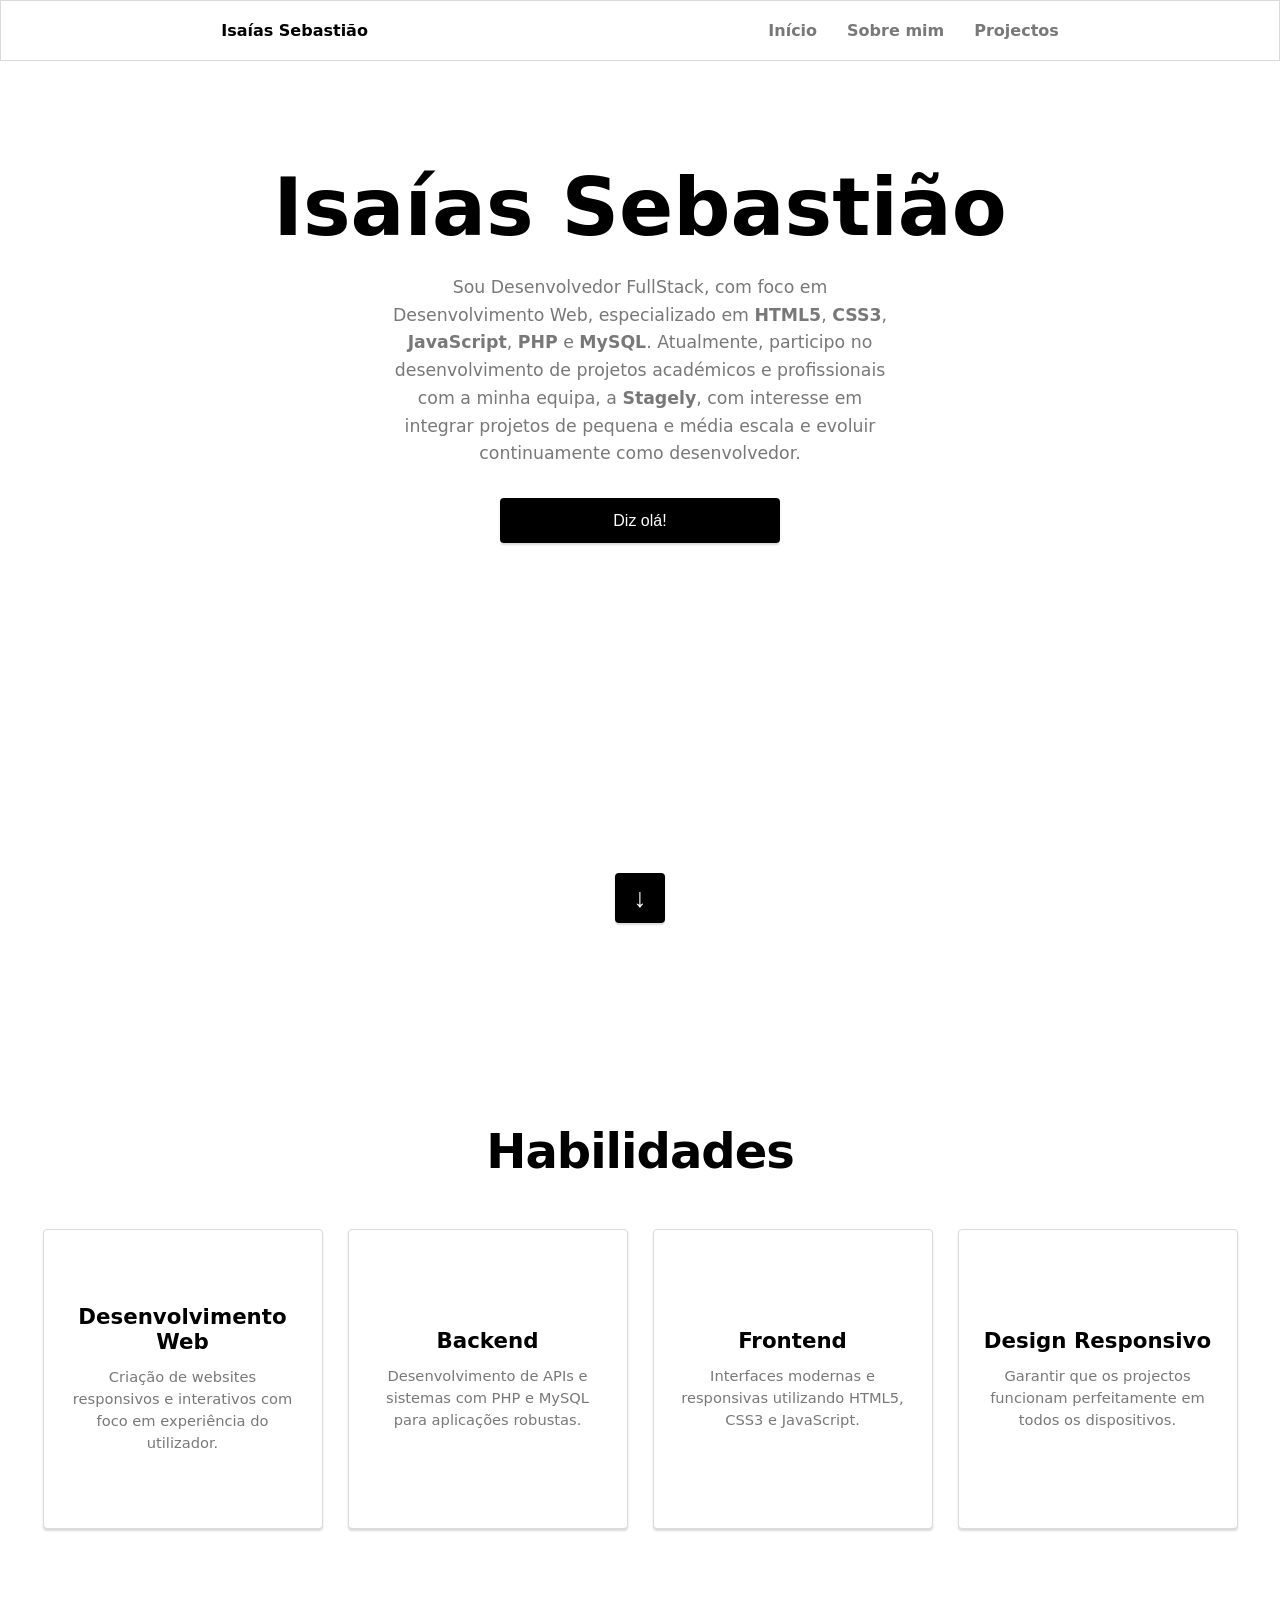
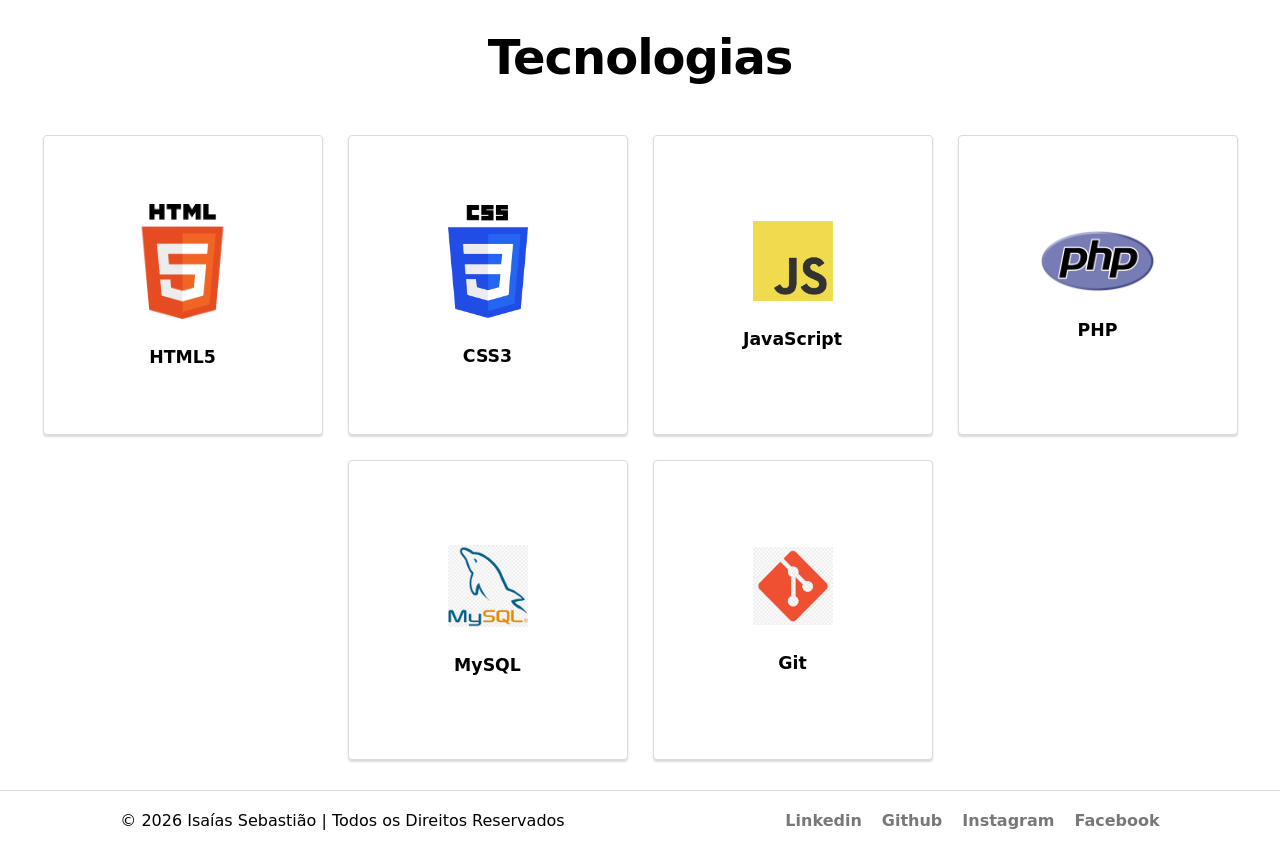
<file: index.html>
<!DOCTYPE html>
<html lang="pt-pt">
<head>
    <meta charset="UTF-8">
    <meta name="viewport" content="width=device-width, initial-scale=1.0">
    <title>Isaías Sebastião - Desenvolvedor FullStack</title>
    <link rel="stylesheet" href="./assets/css/index.css">
</head>
<body>
    <div class="wrapper">

        <header class="fade-in">
            <strong>Isaías Sebastião</strong>
            <ul>
                <li><a class="home" href="./index.html?page=home">Início</a></li>
                <li><a class="about" href="./about.html?page=about">Sobre mim</a></li>
                <li><a class="projects" href="./projects.html?page=projects">Projectos</a></li>
            </ul>
        </header>

        <main>
            <section class="home-main-section">

                <section class="home-section-1">

                    <div class="home-section-1-first-child fade-in">

                        <h1>Isaías Sebastião</h1>
    
                        <p class="short-text-about-me">Sou Desenvolvedor FullStack, com foco em Desenvolvimento Web, especializado em <strong>HTML5</strong>, <strong>CSS3</strong>, <strong>JavaScript</strong>, <strong>PHP</strong> e <strong>MySQL</strong>. Atualmente, participo no desenvolvimento de projetos académicos e profissionais com a minha equipa, a <strong>Stagely</strong>, com interesse em integrar projetos de pequena e média escala e evoluir continuamente como desenvolvedor.</p>
    
                        <a href="https://www.linkedin.com/in/isaias-sebasti%C3%A3o-86021b365/" target="_blank">
                            <button class="btn-primary">Diz olá!</button>
                        </a>
                    </div>

                </section>

            </section>
        </main>

        <section class="home-section-2 fade-in-delayed">

            <div class="home-section-1-second-child">
                <a href="#skills">
                    <button class="scroll-button">↓</button>
                </a>
            </div>

            <div class="skills" id="skills">

                <h2>Habilidades</h2>

                <div class="cards-container">

                    <div class="item skill-card fade-in-card">
                        <h3>Desenvolvimento Web</h3>
                        <p>Criação de websites responsivos e interativos com foco em experiência do utilizador.</p>
                    </div>
                    <div class="item skill-card fade-in-card">
                        <h3>Backend</h3>
                        <p>Desenvolvimento de APIs e sistemas com PHP e MySQL para aplicações robustas.</p>
                    </div>
                    <div class="item skill-card fade-in-card">
                        <h3>Frontend</h3>
                        <p>Interfaces modernas e responsivas utilizando HTML5, CSS3 e JavaScript.</p>
                    </div>
                    <div class="item skill-card fade-in-card">
                        <h3>Design Responsivo</h3>
                        <p>Garantir que os projectos funcionam perfeitamente em todos os dispositivos.</p>
                    </div>

                </div>

            </div>

            <div class="skills">

                <h2>Tecnologias</h2>

                <div class="cards-container">

                    <div class="item tech-card fade-in-card">
                        <div class="tech-icon"><img style="width: 115px;" src="assets/img/tecnologies_icons/HTML5_logo_and_wordmark.svg.png" alt="HTML5"></div>
                        <h4>HTML5</h4>
                    </div>
                    <div class="item tech-card fade-in-card">
                        <div class="tech-icon"><img src="assets/img/tecnologies_icons/CSS3_logo_and_wordmark.svg.png" alt="CSS3"></div>
                        <h4>CSS3</h4>
                    </div>
                    <div class="item tech-card fade-in-card">
                        <div class="tech-icon"><img src="assets/img/tecnologies_icons/JavaScript-logo.png" alt="JavaScript"></div>
                        <h4>JavaScript</h4>
                    </div>
                    <div class="item tech-card fade-in-card">
                        <div class="tech-icon"><img style="width: 115px;" src="assets/img/tecnologies_icons/PHP-logo.svg.png" alt="PHP"></div>
                        <h4>PHP</h4>
                    </div>
                    <div class="item tech-card fade-in-card">
                        <div class="tech-icon"><img src="assets/img/tecnologies_icons/MySql.png" alt="MySQL"></div>
                        <h4>MySQL</h4>
                    </div>
                    <div class="item tech-card fade-in-card">
                        <div class="tech-icon"><img src="assets/img/tecnologies_icons/git.png" alt="git"></div>
                        <h4>Git</h4>
                    </div>
                </div>

            </div>

        </section>

        <footer class="fade-in">
            <section>

                <div>
                    <span>&copy; 2026 Isaías Sebastião | Todos os Direitos Reservados</span>
                </div>

                <div>
                    <ul>
                        <li><a href="https://www.linkedin.com/in/isaias-sebasti%C3%A3o-86021b365/" target="_blank">Linkedin</a></li>
                        <li><a href="https://github.com/isaiassebastiao" target="_blank">Github</a></li>
                        <li><a href="https://www.instagram.com/isaias_sebastia0?igsh=a2lwd2psY21jcW5i" target="_blank">Instagram</a></li>
                        <li><a href="https://www.facebook.com/isaias.sebastia0?mibextid=ZbWKwL" target="_blank">Facebook</a></li>
                    </ul>
                </div>

            </section>
        </footer>
        
    </div>

   
</body>
</html>
<script src="./assets/js/animations/index.js"></script>
</file>
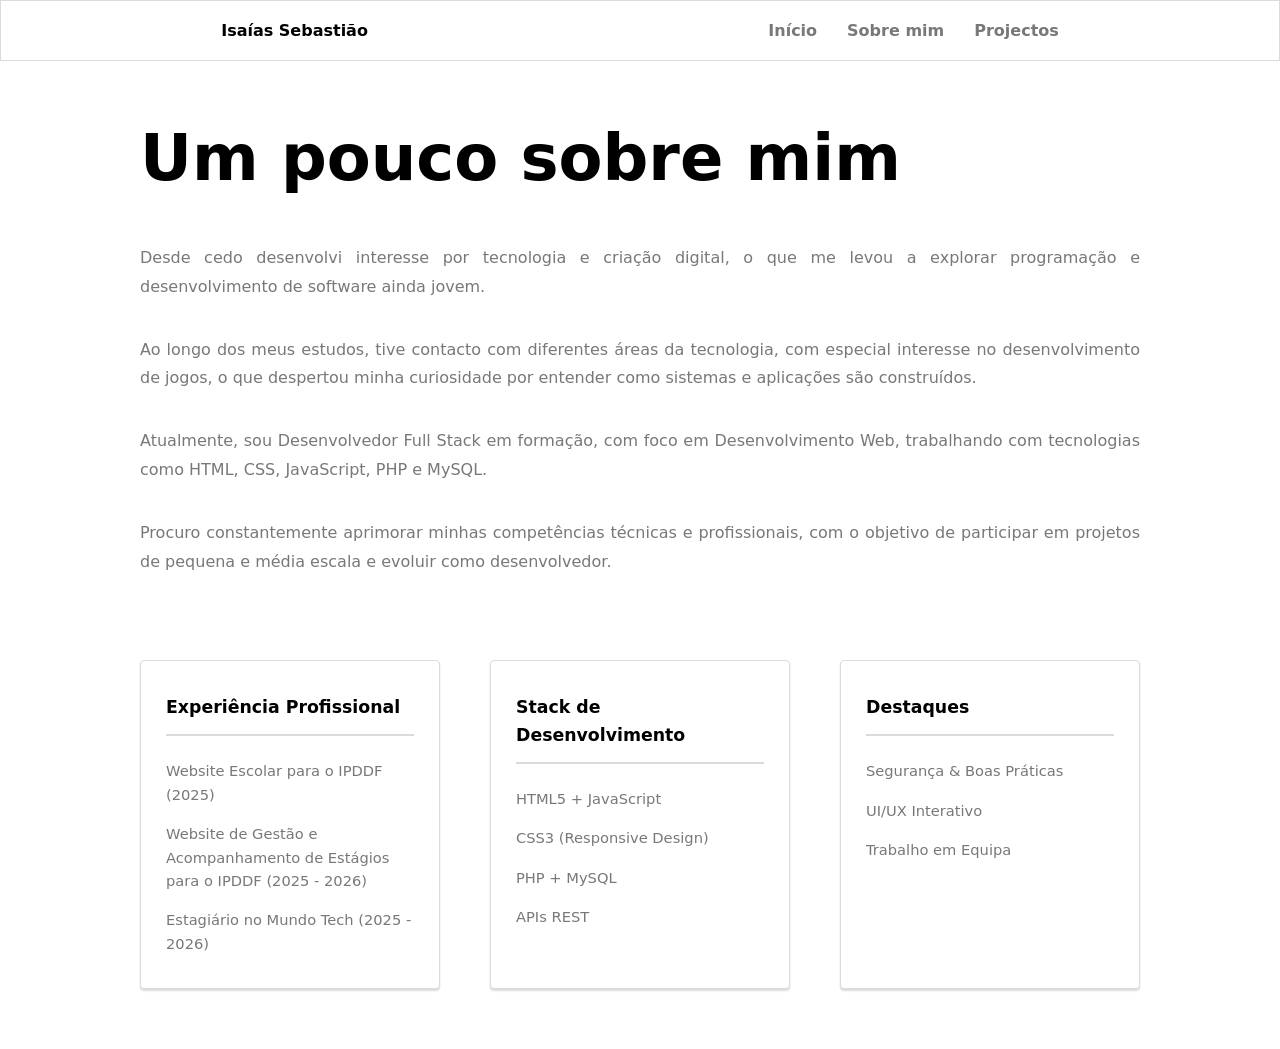
<file: about.html>
<!DOCTYPE html>
<html lang="pt-pt">
<head>
    <meta charset="UTF-8">
    <meta name="viewport" content="width=device-width, initial-scale=1.0">
    <title>Sobre</title>
    <link rel="stylesheet" href="./assets/css/index.css">
</head>
<body>
    <div class="wrapper">

        <header>
            <strong>Isaías Sebastião</strong>
            <ul>
                <li><a class="home" href="./index.html?page=home">Início</a></li>
                <li><a class="about" href="./about.html?page=about">Sobre mim</a></li>
                <li><a class="projects" href="./projects.html?page=projects">Projectos</a></li>
            </ul>
        </header>

        <main>
            <section class="about-main-section"> 

                <section class="about-section-1">

                    <div>

                        <h1>Um pouco sobre mim</h1>

                        <br>

                        <p>Desde cedo desenvolvi interesse por tecnologia e criação digital, o que me levou a explorar programação e desenvolvimento de software ainda jovem.</p>
                        <br>

                        <p>Ao longo dos meus estudos, tive contacto com diferentes áreas da tecnologia, com especial interesse no desenvolvimento de jogos, o que despertou minha curiosidade por entender como sistemas e aplicações são construídos.</p>
                        <br>

                        <p>Atualmente, sou Desenvolvedor Full Stack em formação, com foco em Desenvolvimento Web, trabalhando com tecnologias como HTML, CSS, JavaScript, PHP e MySQL.</p>
                        <br>

                        <p>Procuro constantemente aprimorar minhas competências técnicas e profissionais, com o objetivo de participar em projetos de pequena e média escala e evoluir como desenvolvedor.</p>
                        <br>

                    </div>

                    <div class="professional-info">
                        
                        <ul class="info-list">
                            <li class="list-title"><strong>Experiência Profissional</strong></li>
                            <li>Website Escolar para o IPDDF (2025)</li>
                            <li>Website de Gestão e Acompanhamento de Estágios para o IPDDF (2025 - 2026)</li>
                            <li>Estagiário no Mundo Tech (2025 - 2026)</li>
                        </ul>

                        <ul class="info-list">
                            <li class="list-title"><strong>Stack de Desenvolvimento</strong></li>
                            <li>HTML5 + JavaScript</li>
                            <li>CSS3 (Responsive Design)</li>
                            <li>PHP + MySQL</li>
                            <li>APIs REST</li>
                        </ul>

                        <ul class="info-list">
                            <li class="list-title"><strong>Destaques</strong></li>
                            <li>Segurança & Boas Práticas</li>
                            <li>UI/UX Interativo</li>
                            <li>Trabalho em Equipa</li>
                        </ul>

                    </div>

                </section>

            </section>
        </main>
    </div>
</body>
</html>
<script src="./assets/js/animations/index.js"></script>
</file>
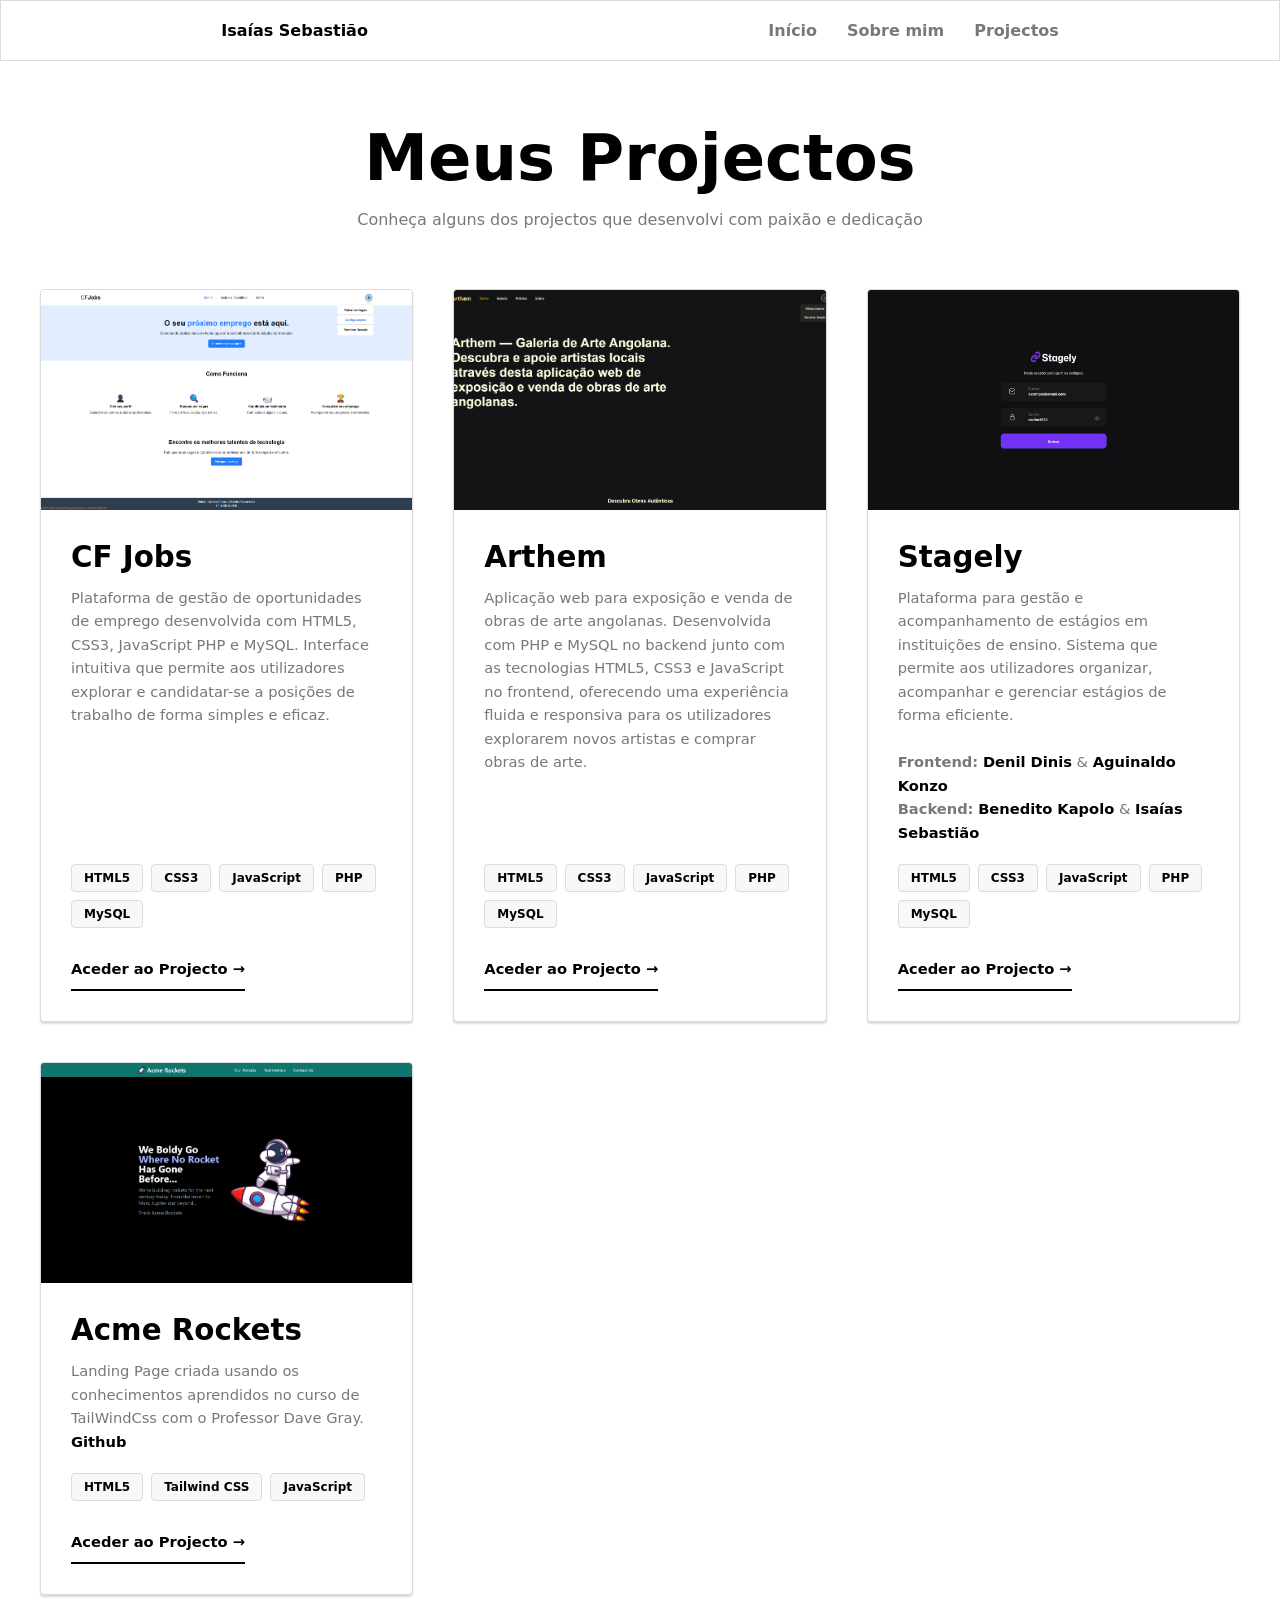
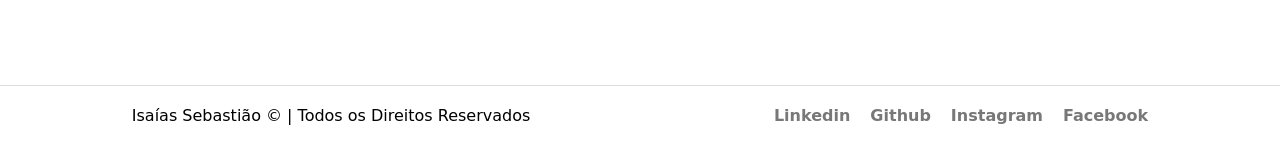
<file: projects.html>
<!DOCTYPE html>
<html lang="pt-pt">
<head>
    <meta charset="UTF-8">
    <meta name="viewport" content="width=device-width, initial-scale=1.0">
    <title>Projectos - Isaías Sebastião</title>
    <link rel="stylesheet" href="./assets/css/index.css">
</head>
<body>
    <div class="wrapper">

        <header>
            <strong>Isaías Sebastião</strong>
            <ul>
                <li><a class="home" href="./index.html?page=home">Início</a></li>
                <li><a class="about" href="./about.html?page=about">Sobre mim</a></li>
                <li><a class="projects" href="./projects.html?page=projects">Projectos</a></li>
            </ul>
        </header>

        <main>

            <section class="projects-main-section">

                <div class="projects-header">
                    <h1>Meus Projectos</h1>
                    <p>Conheça alguns dos projectos que desenvolvi com paixão e dedicação</p>
                </div>

                <section class="projects-section-container">
                    
                    <div class="projects-section-item fade-in-card">

                        <div class="project-image-container">
                            <img src="./assets/img/projects/cf_jobs.png" alt="CF Jobs">
                        </div>

                        <div class="project-content">
                            <h2 class="title">CF Jobs</h2>

                            <p class="description">Plataforma de gestão de oportunidades de emprego desenvolvida com HTML5, CSS3, JavaScript PHP e MySQL. Interface intuitiva que permite aos utilizadores explorar e candidatar-se a posições de trabalho de forma simples e eficaz.</p>

                            <div class="project-tech">
                                <span class="tech-tag">HTML5</span>
                                <span class="tech-tag">CSS3</span>
                                <span class="tech-tag">JavaScript</span>
                                <span class="tech-tag">PHP</span>
                                <span class="tech-tag">MySQL</span>
                            </div>

                            <a href="https://github.com/isaiassebastiao/CF-Jobs" target="_blank" class="project-link">Aceder ao Projecto →</a>
                        </div>

                    </div>
                    
                    <div class="projects-section-item fade-in-card">

                        <div class="project-image-container">
                            <img src="./assets/img/projects/arthem.png" alt="Arthem">
                        </div>

                        <div class="project-content">
                            <h2 class="title">Arthem</h2>

                            <p class="description">Aplicação web para exposição e venda de obras de arte angolanas. Desenvolvida com PHP e MySQL no backend junto com as tecnologias HTML5, CSS3 e JavaScript no frontend, oferecendo uma experiência fluida e responsiva para os utilizadores explorarem novos artistas e comprar obras de arte.</p>

                            <div class="project-tech">
                                <span class="tech-tag">HTML5</span>
                                <span class="tech-tag">CSS3</span>
                                <span class="tech-tag">JavaScript</span>
                                <span class="tech-tag">PHP</span>
                                <span class="tech-tag">MySQL</span>
                            </div>

                            <a href="https://github.com/isaiassebastiao/Arthem" target="_blank" class="project-link">Aceder ao Projecto →</a>
                        </div>

                    </div>
                    
                    <div class="projects-section-item fade-in-card">

                        <div class="project-image-container">
                            <img src="./assets/img/projects/stagely.png" alt="Stagely">
                        </div>

                        <div class="project-content">
                            <h2 class="title">Stagely</h2>

                            <p class="description">Plataforma para gestão e acompanhamento de estágios em instituições de ensino. Sistema que permite aos utilizadores organizar, acompanhar e gerenciar estágios de forma eficiente.<br><br><strong>Frontend:</strong> <strong><a href="https://www.linkedin.com/in/denil-dinis-b74937352?utm_source=share&utm_campaign=share_via&utm_content=profile&utm_medium=android_app" target="_blank">Denil Dinis</a></strong> & <strong><a href="https://www.linkedin.com/in/aguinaldo-kinavuidi-antonio-konzo01?utm_source=share&utm_campaign=share_via&utm_content=profile&utm_medium=android_app" target="_blank">Aguinaldo Konzo</a></strong><br><strong>Backend:</strong> <strong><a href="https://www.linkedin.com/in/benedito-kapolo0?utm_source=share&utm_campaign=share_via&utm_content=profile&utm_medium=android_app" target="_blank">Benedito Kapolo</a></strong> & <strong><a href="https://www.linkedin.com/in/isaias-sebasti%C3%A3o-86021b365/" target="_blank">Isaías Sebastião</a></strong></p>

                            <div class="project-tech">
                                <span class="tech-tag">HTML5</span>
                                <span class="tech-tag">CSS3</span>
                                <span class="tech-tag">JavaScript</span>
                                <span class="tech-tag">PHP</span>
                                <span class="tech-tag">MySQL</span>
                            </div>

                            <a href="https://github.com/isaiassebastiao/stagely" target="_blank" class="project-link">Aceder ao Projecto →</a>
                        </div>

                    </div>

                    <div class="projects-section-item fade-in-card">

                        <div class="project-image-container">
                            <img src="./assets/img/projects/acme-rockets.png" alt="acme-rockets">
                        </div>

                        <div class="project-content">
                            <h2 class="title">Acme Rockets</h2>

                            <p class="description">Landing Page criada usando os conhecimentos aprendidos no curso de TailWindCss com o Professor Dave Gray. <br><a target="_blank" href="https://github.com/gitdagray/"><strong>Github</strong></a></p>

                            <div class="project-tech">
                                <span class="tech-tag">HTML5</span>
                                <span class="tech-tag">Tailwind CSS</span>
                                <span class="tech-tag">JavaScript</span>
                            </div>

                            <a href="https://github.com/isaiassebastiao/acme-rockets" target="_blank" class="project-link">Aceder ao Projecto →</a>
                        </div>

                    </div>

                </section>

            </section>

        </main>

        <footer class="fade-in">
            <section>

                <div>
                    <span>Isaías Sebastião &copy; | Todos os Direitos Reservados</span>
                </div>

                <div>
                    <ul>
                        <li><a href="https://linkedin.com" target="_blank">Linkedin</a></li>
                        <li><a href="https://github.com" target="_blank">Github</a></li>
                        <li><a href="https://instagram.com/isaias_sebastia0" target="_blank">Instagram</a></li>
                        <li><a href="https://facebook.com" target="_blank">Facebook</a></li>
                    </ul>
                </div>

            </section>
        </footer>

    </div>

</body>
</html>
<script src="./assets/js/animations/index.js"></script>
</file>
<file: assets/css/index.css>
@import url('./components/footer.css');
@import url('./components/header.css');
@import url('./global/main.css');
@import url('./pages/about.css');
@import url('./pages/home.css');
@import url('./pages/projects.css');
@import url('./utils/animations.css');
@import url('./utils/media_queries.css');
@import url('./utils/variabels.css');
</file>
